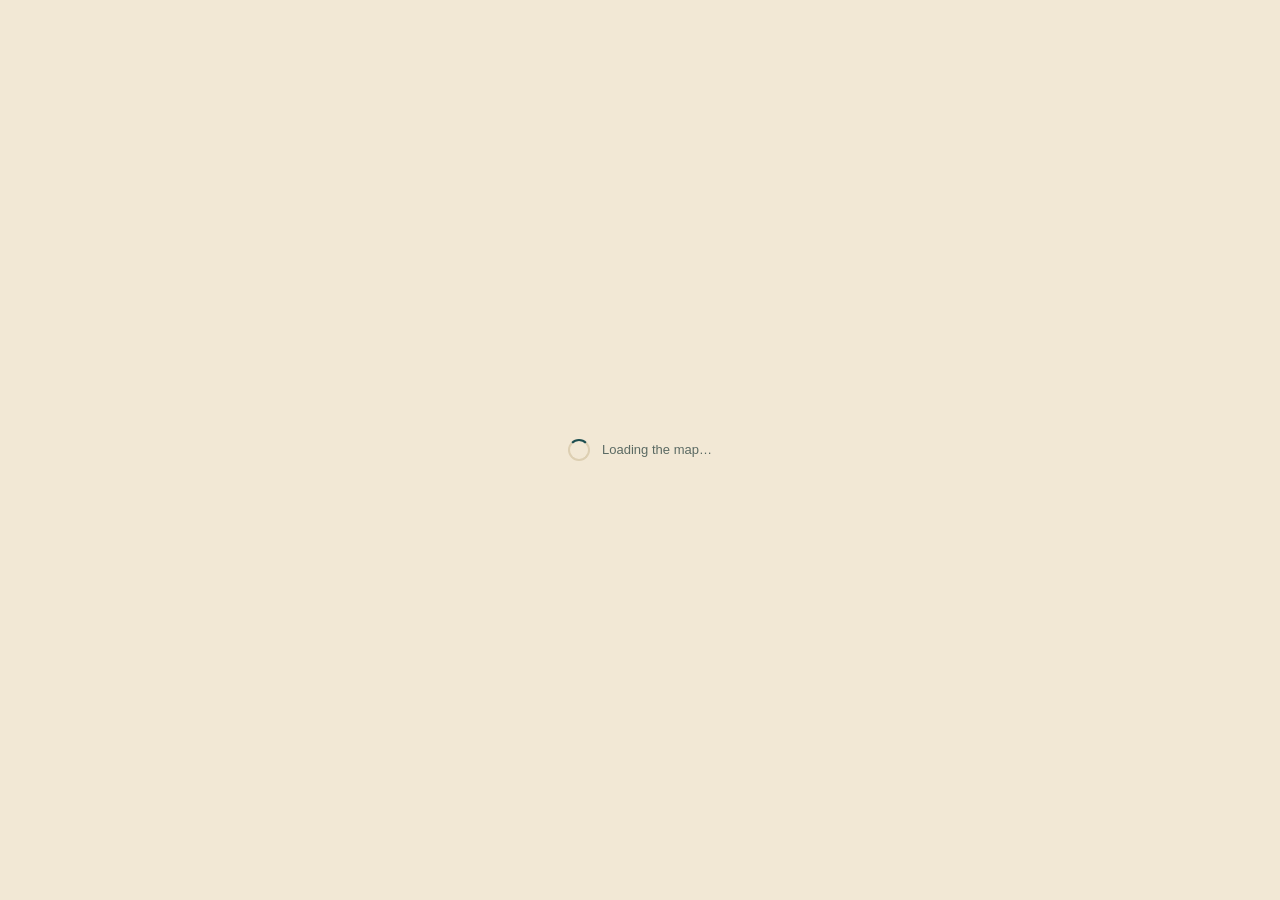
<file: embed/v1/directions/index.html>
<!doctype html>
<html lang="en">
<head>
<meta charset="utf-8">
<meta name="viewport" content="width=device-width,initial-scale=1,viewport-fit=cover">
<title>Ali Maps</title>
<meta name="description" content="A road map of Riyadh built from satellite imagery, from zero. No imported network. Routes in the browser.">
<link rel="stylesheet" href="../../../style.css?v=b2e96a6cf1">
</head>
<body>
<canvas id="map"></canvas>
<div id="loading"><div class="ring"></div><span>Loading the map…</span></div>

<div class="top" id="top">
  <button class="icon" id="menu" aria-label="Menu" aria-haspopup="true"
          aria-expanded="false" aria-controls="sheet">
    <svg viewBox="0 0 24 24" aria-hidden="true" focusable="false">
      <path d="M4 7h16M4 12h16M4 17h16"/>
    </svg>
  </button>
  <select id="area" aria-label="Which district" hidden></select>
  <span class="badge" id="badge" hidden></span>
  <span id="where"></span>
  <!-- The corner the hamburger left. Ali, 2026-10-10: "Can you put the
       browser location button in that place instead?" -->
  <button class="icon" id="locate" aria-label="Show where I am"
          title="Show where I am">
    <svg viewBox="0 0 24 24" aria-hidden="true" focusable="false">
      <circle cx="12" cy="12" r="5.4"/>
      <path d="M12 1.9v3.3M12 18.8v3.3M1.9 12h3.3M18.8 12h3.3"/>
      <circle class="dot" cx="12" cy="12" r="1.6"/>
    </svg>
  </button>
</div>

<!-- Everything the toolbar used to hold, in one place. Ali, 2026-10-10:
     "for switching versions, I guess we can have that under a right top
     orientated hamburger menu that can switch versions, report a bug, and
     the versions can also change to OpenStreetMap that we already have." -->
<div id="sheet" hidden>
  <h4>Which map</h4>
  <div id="maps"></div>
  <hr>
  <button id="bug">
    <span class="tick"></span>
    <svg viewBox="0 0 24 24" aria-hidden="true" focusable="false">
      <path d="M8 6a4 4 0 0 1 8 0"/>
      <path d="M9.5 4.2 8 2.6M14.5 4.2 16 2.6"/>
      <rect x="7.5" y="6" width="9" height="12" rx="4.5"/>
      <path d="M7.5 10H4M7.5 14H3.6M8 17.6 5 20M16.5 10H20M16.5 14h3.9M16 17.6 19 20"/>
      <path d="M12 6v12"/>
    </svg>
    <span>Report a bug</span>
  </button>
</div>


<div id="nav">
  <button class="grip" id="navgrip" aria-label="Close the route"><i></i></button>
  <header>
    <b id="navdist">—</b>
    <span id="navtime"></span>
    <div class="seg" id="viewmode" role="radiogroup" aria-label="Map view">
      <button role="radio" data-mode="2d" aria-checked="true">2D</button>
      <button role="radio" data-mode="3d" aria-checked="false">3D</button>
    </div>
  </header>
  <ol id="steps"></ol>
  <div id="navfoot"></div>
</div>

<div id="nav3dwrap">
  <canvas id="nav3d" width="300" height="170"></canvas>
  <div id="nav3dlabel">Start of the journey</div>
  <button id="toggle3d" aria-pressed="false" title="Driver's view">3D</button>
</div>

<button class="home" id="home" hidden>
  <svg viewBox="0 0 24 24" aria-hidden="true" focusable="false"><g id="homearrow">
    <path d="M12 20V5"/><path d="M12 4 6.5 11M12 4l5.5 7"/>
  </g></svg>
  <span id="homename">Back to the map</span>
</button>

<!-- What a `?marker=` says when it is tapped. A DOM bubble and not canvas
     text, because it carries a LINK and a link drawn on a canvas is a link
     nobody can open, copy or read aloud. -->
<div id="marker" hidden></div>

<div class="hint" id="hint" hidden></div>
<div id="raster-toast"></div>

<div class="credit" id="credit"><span class="ours"></span></div>
<a class="brand" id="brand" href="https://maps.ali-web-services.com/" target="_blank" rel="noopener">Ali Maps</a>

<script>window.ALIMAPS_ROOT = '../../../';</script>
<script>window.ALIMAPS_DATA = 'https://pub-49a6285381e141dfa1f0e6fcbf475ab6.r2.dev/';</script>
<script type="module" src="../../../app.js?v=b2e96a6cf1"></script>
</body>
</html>
</file>
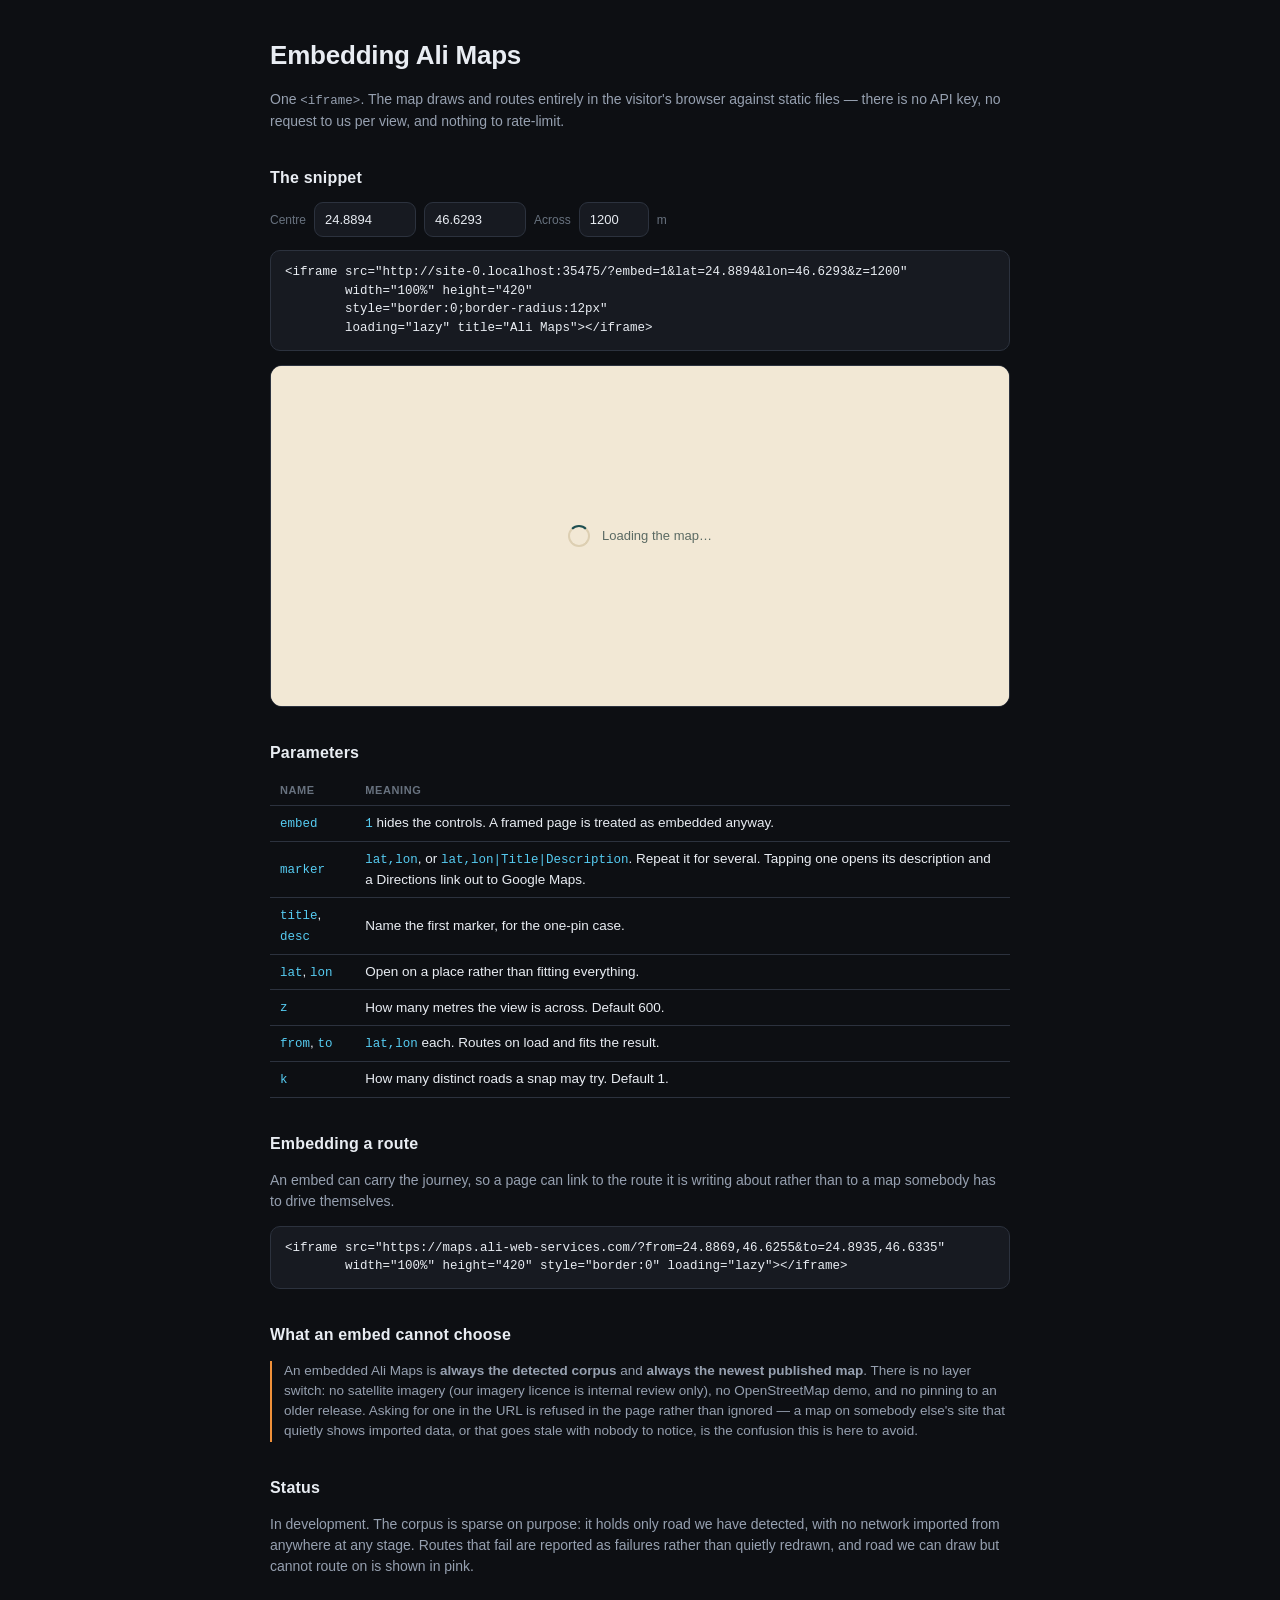
<file: embed.html>
<!doctype html>
<html lang="en">
<head>
<meta charset="utf-8">
<meta name="viewport" content="width=device-width,initial-scale=1">
<title>Embedding Ali Maps</title>
<meta name="description" content="Put an Ali Maps map, or a single route, on your own page.">
<link rel="stylesheet" href="./style.css?v=b2e96a6cf1">
<style>
  body { height: auto; overflow-y: auto; }
  main { max-width: 780px; margin: 0 auto; padding: 36px 20px 80px; }
  h1 { font-size: 26px; margin: 0 0 6px; letter-spacing: -.2px; }
  h2 { font-size: 16px; margin: 34px 0 10px; letter-spacing: .2px; }
  p { color: var(--dim); font-size: 14px; }
  code, pre {
    font-family: ui-monospace, SFMono-Regular, Menlo, Consolas, monospace;
    font-size: 12.5px;
  }
  pre {
    background: var(--card); border: 1px solid var(--edge); border-radius: 10px;
    padding: 12px 14px; overflow-x: auto; color: var(--ink);
  }
  table { border-collapse: collapse; width: 100%; font-size: 13.5px; }
  th, td { text-align: left; padding: 7px 10px; border-bottom: 1px solid var(--edge); }
  th { color: var(--faint); font-weight: 600; font-size: 11px;
       text-transform: uppercase; letter-spacing: .6px; }
  td code { color: var(--accent); }
  .frame { border: 1px solid var(--edge); border-radius: 12px; overflow: hidden;
           margin: 14px 0; background: var(--card); }
  .frame iframe { display: block; width: 100%; height: 340px; border: 0; }
  .row { display: flex; gap: 8px; flex-wrap: wrap; align-items: center;
         margin: 12px 0; }
  .row label { font-size: 12px; color: var(--faint); }
  input, select { background: var(--card); color: var(--ink);
    border: 1px solid var(--edge); border-radius: 9px; padding: 7px 10px;
    font: inherit; font-size: 13px; }
  .note { border-left: 2px solid var(--warn); padding-left: 12px;
          color: var(--dim); font-size: 13.5px; }
</style>
</head>
<body>
<main>
<h1>Embedding Ali Maps</h1>
<p>One <code>&lt;iframe&gt;</code>. The map draws and routes entirely in the
visitor's browser against static files — there is no API key, no request to
us per view, and nothing to rate-limit.</p>

<h2>The snippet</h2>
<div class="row">
  <label>Centre</label>
  <input id="lat" size="9" value="24.8894" aria-label="Latitude">
  <input id="lon" size="9" value="46.6293" aria-label="Longitude">
  <label>Across</label>
  <input id="z" size="5" value="1200" aria-label="Metres across">
  <label>m</label>
</div>
<pre id="snippet">&lt;iframe&gt;&lt;/iframe&gt;</pre>
<div class="frame"><iframe id="demo" title="Ali Maps preview"
  loading="lazy" referrerpolicy="no-referrer-when-downgrade"></iframe></div>

<h2>Parameters</h2>
<table>
  <tr><th>Name</th><th>Meaning</th></tr>
  <tr><td><code>embed</code></td><td><code>1</code> hides the controls. A framed page is treated as embedded anyway.</td></tr>
  <tr><td><code>marker</code></td><td><code>lat,lon</code>, or <code>lat,lon|Title|Description</code>. Repeat it for several. Tapping one opens its description and a Directions link out to Google Maps.</td></tr>
  <tr><td><code>title</code>, <code>desc</code></td><td>Name the first marker, for the one-pin case.</td></tr>
  <tr><td><code>lat</code>, <code>lon</code></td><td>Open on a place rather than fitting everything.</td></tr>
  <tr><td><code>z</code></td><td>How many metres the view is across. Default 600.</td></tr>
  <tr><td><code>from</code>, <code>to</code></td><td><code>lat,lon</code> each. Routes on load and fits the result.</td></tr>
  <tr><td><code>k</code></td><td>How many distinct roads a snap may try. Default 1.</td></tr>
</table>

<h2>Embedding a route</h2>
<p>An embed can carry the journey, so a page can link to the route it is
writing about rather than to a map somebody has to drive themselves.</p>
<pre>&lt;iframe src="https://maps.ali-web-services.com/?from=24.8869,46.6255&amp;to=24.8935,46.6335"
        width="100%" height="420" style="border:0" loading="lazy"&gt;&lt;/iframe&gt;</pre>

<h2>What an embed cannot choose</h2>
<p class="note">An embedded Ali Maps is <b>always the detected corpus</b> and
<b>always the newest published map</b>. There is no layer switch: no satellite
imagery (our imagery licence is internal review only), no OpenStreetMap demo,
and no pinning to an older release. Asking for one in the URL is refused in
the page rather than ignored — a map on somebody else's site that quietly
shows imported data, or that goes stale with nobody to notice, is the
confusion this is here to avoid.</p>

<h2>Status</h2>
<p>In development. The corpus is sparse on purpose: it holds only road we have
detected, with no network imported from anywhere at any stage. Routes that fail are reported as failures rather than
quietly redrawn, and road we can draw but cannot route on is shown in pink.</p>
</main>

<script>window.ALIMAPS_DATA = 'https://pub-49a6285381e141dfa1f0e6fcbf475ab6.r2.dev/';</script>
<script type="module">
// The snippet and the live preview come from the same builder, so what is
// shown running is exactly what is offered to copy. A snippet nobody has
// executed is a suggestion.
const $ = (id) => document.getElementById(id);
const ORIGIN = location.origin + location.pathname.replace(/embed\.html$/, '');

function build() {
  const p = new URLSearchParams();
  p.set('embed', '1');
  const lat = parseFloat($('lat').value), lon = parseFloat($('lon').value);
  if (Number.isFinite(lat) && Number.isFinite(lon)) {
    p.set('lat', String(lat));
    p.set('lon', String(lon));
    p.set('z', String(parseInt($('z').value, 10) || 600));
  }
  const url = `${ORIGIN}?${p}`;
  $('demo').src = url;
  $('snippet').textContent =
    `<iframe src="${url}"\n        width="100%" height="420"\n` +
    `        style="border:0;border-radius:12px"\n` +
    `        loading="lazy" title="Ali Maps"></iframe>`;
}
for (const id of ['lat', 'lon', 'z']) $(id).addEventListener('input', build);
build();
</script>
</body>
</html>
</file>
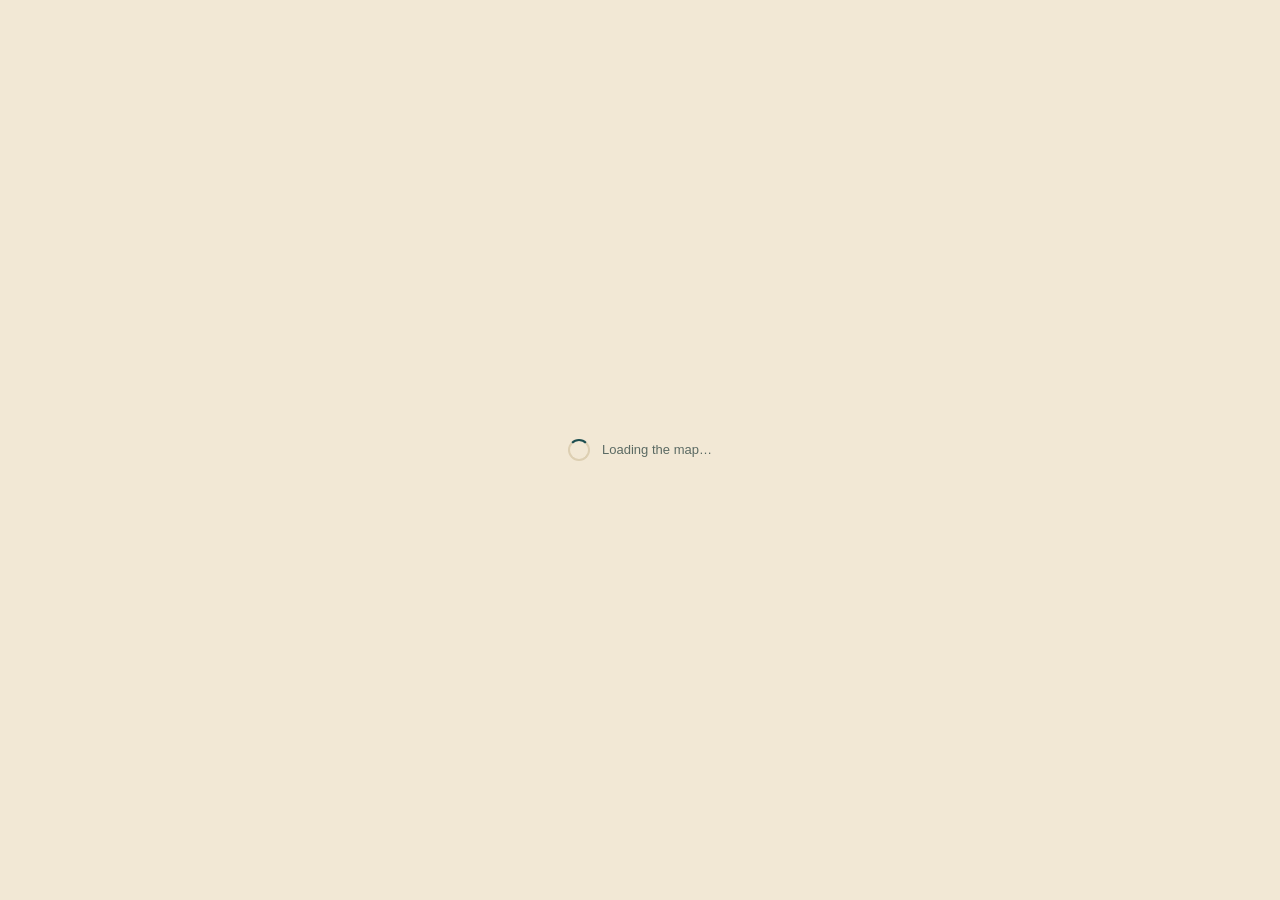
<file: embed/v1/directions.html>
<!doctype html>
<html lang="en">
<head>
<meta charset="utf-8">
<meta name="viewport" content="width=device-width,initial-scale=1,viewport-fit=cover">
<title>Ali Maps</title>
<meta name="description" content="A road map of Riyadh built from satellite imagery, from zero. No imported network. Routes in the browser.">
<link rel="stylesheet" href="../../style.css?v=b2e96a6cf1">
</head>
<body>
<canvas id="map"></canvas>
<div id="loading"><div class="ring"></div><span>Loading the map…</span></div>

<div class="top" id="top">
  <button class="icon" id="menu" aria-label="Menu" aria-haspopup="true"
          aria-expanded="false" aria-controls="sheet">
    <svg viewBox="0 0 24 24" aria-hidden="true" focusable="false">
      <path d="M4 7h16M4 12h16M4 17h16"/>
    </svg>
  </button>
  <select id="area" aria-label="Which district" hidden></select>
  <span class="badge" id="badge" hidden></span>
  <span id="where"></span>
  <!-- The corner the hamburger left. Ali, 2026-10-10: "Can you put the
       browser location button in that place instead?" -->
  <button class="icon" id="locate" aria-label="Show where I am"
          title="Show where I am">
    <svg viewBox="0 0 24 24" aria-hidden="true" focusable="false">
      <circle cx="12" cy="12" r="5.4"/>
      <path d="M12 1.9v3.3M12 18.8v3.3M1.9 12h3.3M18.8 12h3.3"/>
      <circle class="dot" cx="12" cy="12" r="1.6"/>
    </svg>
  </button>
</div>

<!-- Everything the toolbar used to hold, in one place. Ali, 2026-10-10:
     "for switching versions, I guess we can have that under a right top
     orientated hamburger menu that can switch versions, report a bug, and
     the versions can also change to OpenStreetMap that we already have." -->
<div id="sheet" hidden>
  <h4>Which map</h4>
  <div id="maps"></div>
  <hr>
  <button id="bug">
    <span class="tick"></span>
    <svg viewBox="0 0 24 24" aria-hidden="true" focusable="false">
      <path d="M8 6a4 4 0 0 1 8 0"/>
      <path d="M9.5 4.2 8 2.6M14.5 4.2 16 2.6"/>
      <rect x="7.5" y="6" width="9" height="12" rx="4.5"/>
      <path d="M7.5 10H4M7.5 14H3.6M8 17.6 5 20M16.5 10H20M16.5 14h3.9M16 17.6 19 20"/>
      <path d="M12 6v12"/>
    </svg>
    <span>Report a bug</span>
  </button>
</div>


<div id="nav">
  <button class="grip" id="navgrip" aria-label="Close the route"><i></i></button>
  <header>
    <b id="navdist">—</b>
    <span id="navtime"></span>
    <div class="seg" id="viewmode" role="radiogroup" aria-label="Map view">
      <button role="radio" data-mode="2d" aria-checked="true">2D</button>
      <button role="radio" data-mode="3d" aria-checked="false">3D</button>
    </div>
  </header>
  <ol id="steps"></ol>
  <div id="navfoot"></div>
</div>

<div id="nav3dwrap">
  <canvas id="nav3d" width="300" height="170"></canvas>
  <div id="nav3dlabel">Start of the journey</div>
  <button id="toggle3d" aria-pressed="false" title="Driver's view">3D</button>
</div>

<button class="home" id="home" hidden>
  <svg viewBox="0 0 24 24" aria-hidden="true" focusable="false"><g id="homearrow">
    <path d="M12 20V5"/><path d="M12 4 6.5 11M12 4l5.5 7"/>
  </g></svg>
  <span id="homename">Back to the map</span>
</button>

<!-- What a `?marker=` says when it is tapped. A DOM bubble and not canvas
     text, because it carries a LINK and a link drawn on a canvas is a link
     nobody can open, copy or read aloud. -->
<div id="marker" hidden></div>

<div class="hint" id="hint" hidden></div>
<div id="raster-toast"></div>

<div class="credit" id="credit"><span class="ours"></span></div>
<a class="brand" id="brand" href="https://maps.ali-web-services.com/" target="_blank" rel="noopener">Ali Maps</a>

<script>window.ALIMAPS_ROOT = '../../';</script>
<script>window.ALIMAPS_DATA = 'https://pub-49a6285381e141dfa1f0e6fcbf475ab6.r2.dev/';</script>
<script type="module" src="../../app.js?v=b2e96a6cf1"></script>
</body>
</html>
</file>
<file: style.css>
/* Ali Maps.
 *
 * Dark by default, because the map is the page and a dark surround stops the
 * chrome competing with it. One accent, one road colour, one alarm colour —
 * a map that uses six is a legend nobody reads.
 *
 * These numbers are `sheet_style.py`'s, which is why the chrome matched the
 * E1024 sheet Ali picked the dark theme off. `--road` and `--oneway` are the
 * ones that moved: they were the notebook's GOOD green and ACCENT cyan, and
 * the map's roads are now its near-white ink, so a green "detected" badge
 * was the only green on the page and a legend for a colour nothing drew.
 */
:root {
  --bg: #0d0f13;
  --card: #171a21;
  --edge: #2c323e;
  --ink: #e9edf3;
  --dim: #96a0b0;
  --faint: #68727f;
  --road: #eef2f8;
  --oneway: #b9cfe4;
  --route: #ffd166;
  --unreached: #d67a8a;
  --accent: #56ccf2;
  --warn: #f0913a;
}

/* The light theme: a printed map poster.
 *
 * Ali, 2026-10-09: *"for light mode, lets go with those nostalgic map
 * posters that people make"*. So the relationship is inverted rather than
 * the colours -- cream paper, one deep ink, one accent -- and the chrome is
 * the same paper so the panels sit on the map rather than over it.
 * `app.js` carries the matching canvas palette and THE TWO MUST MOVE
 * TOGETHER; its own note says why the ink is teal and not sepia. */
body.light {
  --bg: #f2e8d5;
  --card: #fbf5e8;
  --edge: #ddcfb2;
  --ink: #1b2a2b;
  --dim: #5b6a63;
  --faint: #8a8673;
  --road: #1d4e50;
  --oneway: #55714f;
  --route: #c05c38;
  --unreached: #8a4a63;
  --accent: #1d4e50;
  --warn: #a7651a;
}
body.light #nav,
body.light .badge, body.light .hint, body.light #nav3dwrap {
  background: rgba(251, 245, 232, .95);
}
body.light #raster-toast, body.light .brand {
  background: rgba(251, 245, 232, .9);
}
body.light button:active { background: #ebe0c9; }
body.light #steps li.on { background: #eae2cd; }
body.light #steps li { border-bottom-color: #e5dbc2; }
body.light .credit { background: rgba(242, 232, 213, .8); }

* { box-sizing: border-box; -webkit-tap-highlight-color: transparent; }

html, body {
  margin: 0;
  height: 100%;
  background: var(--bg);
  color: var(--ink);
  font: 15px/1.5 -apple-system, BlinkMacSystemFont, "Segoe UI", Roboto, sans-serif;
  overscroll-behavior: none;
}

/* **`width`/`height` are not optional here.**
 *
 * A canvas is a replaced element, and an absolutely positioned replaced
 * element with `width: auto` takes its INTRINSIC size -- the backing store --
 * rather than its containing block. With `inset: 0` alone the element was
 * therefore as many CSS pixels wide as the canvas had device pixels: identical
 * to the viewport on a 1x desktop, and twice the viewport on a 2.6x phone.
 * The whole map drew at double scale, which is why panning moved further than
 * the finger and a pinch anchored to the wrong place. */
#map {
  position: fixed; inset: 0;
  width: 100%; height: 100%;
  touch-action: none; display: block;
}

button, select {
  background: var(--card);
  color: var(--ink);
  border: 1px solid var(--edge);
  border-radius: 10px;
  padding: 8px 12px;
  font: inherit;
  font-size: 13px;
  cursor: pointer;
}
button:active { background: #222735; }
button[aria-pressed="true"] { border-color: var(--accent); color: var(--accent); }
button:disabled { opacity: .5; cursor: default; }

.top {
  position: fixed; top: 12px; left: 12px; right: 12px;
  display: flex; gap: 8px; flex-wrap: wrap; align-items: center;
  z-index: 3; pointer-events: none;
}
.top > * { pointer-events: auto; }
/* **The zoom readout fades on every screen, not only on a phone.** Ali's
   "make the scale indicator auto hide" is about a readout nobody presses,
   and this is the same readout in the toolbar: it says what the view is
   doing while it is doing it. The phone's own rule, which was in the media
   query below and is now the rule everywhere, is what it already looked
   like to anybody on a phone. */
#where {
  color: var(--faint); font-size: 12px; flex: 0 0 auto;
  opacity: 0; transition: opacity .25s;
}
#where.show { opacity: 1; }

/* ------------------------------------------------- the two corner buttons
 *
 * Ali, 2026-10-10, listing the toolbar: *"Actually, we can remove these UI
 * elements: Ali Maps / The whole city / Fit / Auto / Locate. They are not
 * needed."* So what is left in the corner is a menu and a crosshair, and
 * both are an icon rather than a word: a square target, no label to read,
 * the shape saying what it is.
 *
 * An SVG and never a glyph, which is Ali's own rule for the bug icon: "No
 * emojis, please. Only SVG" -- an emoji is a different picture in every font,
 * and for a control nobody presses often that is a control nobody
 * recognises. */
.icon {
  width: 34px; height: 34px; padding: 0; line-height: 0;
  display: flex; align-items: center; justify-content: center;
}
.icon svg {
  width: 19px; height: 19px; display: block;
  fill: none; stroke: currentColor; stroke-width: 1.7;
  stroke-linecap: round; stroke-linejoin: round;
}
/* **The LEFT end of the bar.** Ali, 2026-10-10: "Move the hamburger menu to
   the left." It opened on the right, which put the panel straight on top of
   the compass and the crosshair and cost a rule about which of them dodges
   the other; on this side it meets nothing. */
#menu[aria-expanded="true"] { color: var(--accent); border-color: var(--accent); }

/* **The right end of the bar, which is the corner the hamburger left.** Ali,
 * 2026-10-10: "Can you put the browser location button in that place
 * instead?" It was floating under the compass, placed from the compass's own
 * position every frame; in the toolbar it needs no placing at all, and the
 * compass -- which dodges the toolbar and always has -- sits under it. */
#locate { margin-left: auto; }
#locate .dot { fill: currentColor; stroke: none; }
#locate.on { color: var(--accent); border-color: var(--accent); }

/* ------------------------------------------------- a marker's own bubble */
/* `?marker=lat,lon|Title|Description`, and a Directions link that hands the
   place to Google Maps -- a link for a person, carrying nothing back. */
#marker {
  position: fixed; z-index: 6; max-width: 260px;
  background: rgba(23, 26, 33, .97); border: 1px solid var(--edge);
  border-radius: 12px; padding: 10px 12px;
  box-shadow: 0 10px 28px rgba(0, 0, 0, .40);
  font-size: 13px; line-height: 1.45;
}
#marker[hidden] { display: none; }
body.light #marker {
  background: rgba(251, 245, 232, .97);
  box-shadow: 0 10px 28px rgba(27, 42, 43, .18);
}
#marker b { display: block; font-size: 14px; }
#marker p { margin: 2px 0 0; color: var(--dim); }
#marker a {
  display: inline-block; margin-top: 8px; color: var(--accent);
  text-decoration: none; font-weight: 600;
}
#marker a:hover { text-decoration: underline; }

/* ------------------------------------------------------------- the menu */
#sheet {
  position: fixed; left: 12px; top: 54px; z-index: 7; width: 252px;
  background: rgba(23, 26, 33, .97); border: 1px solid var(--edge);
  border-radius: 12px; padding: 6px; backdrop-filter: blur(10px);
  box-shadow: 0 12px 34px rgba(0, 0, 0, .38);
}
#sheet[hidden] { display: none; }
body.light #sheet {
  background: rgba(251, 245, 232, .97);
  box-shadow: 0 12px 34px rgba(27, 42, 43, .18);
}
#sheet h4 {
  margin: 6px 10px 2px; font: 600 10.5px/1.4 inherit; letter-spacing: .7px;
  text-transform: uppercase; color: var(--faint);
}
#sheet hr { border: 0; border-top: 1px solid var(--edge); margin: 6px 4px; }
#sheet button {
  display: flex; align-items: center; gap: 9px; width: 100%;
  background: none; border: 0; border-radius: 9px; padding: 8px 9px;
  text-align: left; font-size: 13.5px; color: var(--ink);
}
#sheet button:hover { background: rgba(255, 255, 255, .06); }
body.light #sheet button:hover { background: rgba(27, 42, 43, .06); }
#sheet button:active { background: rgba(255, 255, 255, .1); }
#sheet small { display: block; color: var(--faint); font-size: 11px; }
/* The tick's slot is held open on every row, current or not, so the labels
 * line up and the list does not shift as the choice moves. */
#sheet .tick { flex: 0 0 15px; width: 15px; height: 15px; line-height: 0; }
#sheet .tick svg {
  width: 15px; height: 15px; display: block; fill: none;
  stroke: var(--accent); stroke-width: 2.2;
  stroke-linecap: round; stroke-linejoin: round;
}
#sheet #bug > svg {
  width: 17px; height: 17px; display: block; flex: 0 0 17px;
  fill: none; stroke: currentColor; stroke-width: 1.6;
  stroke-linecap: round; stroke-linejoin: round;
}
#sheet #bug.done { color: var(--accent); }

/* The provenance badge. The OSM flavour is a tech demo and CLAUDE.md is
 * unambiguous that an imported network is not a reference for anything this
 * project claims — so the page says which one is on screen, always, and the
 * embed cannot hide it. */
.badge {
  font-size: 11px; letter-spacing: .3px; padding: 5px 9px;
  border-radius: 999px; border: 1px solid var(--edge);
  background: rgba(23, 26, 33, .93); backdrop-filter: blur(8px);
  /* It is the longest thing in the bar and it may not be squeezed into the
     readout beside it. */
  flex: 0 0 auto; white-space: nowrap;
}
.badge.imported { border-color: var(--warn); color: var(--warn); }

/* ------------------------------------------------------------- the route */
#nav {
  position: fixed; left: 12px; right: 12px; bottom: 12px; max-width: 420px;
  background: rgba(23, 26, 33, .96); border: 1px solid var(--edge);
  border-radius: 14px; backdrop-filter: blur(10px);
  display: none; z-index: 5; overflow: hidden;
}
#nav.open { display: block; }
#nav header {
  display: flex; align-items: center; gap: 10px;
  padding: 9px 11px 8px; border-bottom: 1px solid var(--edge);
}

/* A two-position radio, not a toggle: both states are named and visible, so
 * the control says which view you are in rather than which one you would get
 * by pressing it. */
.seg {
  margin-left: auto; display: flex; flex: 0 0 auto;
  background: var(--card); border: 1px solid var(--edge); border-radius: 9px;
  padding: 2px; gap: 2px;
}
.seg button {
  border: 0; background: none; color: var(--dim);
  font: 600 11.5px/1 -apple-system, BlinkMacSystemFont, "Segoe UI", Roboto, sans-serif;
  padding: 6px 10px; border-radius: 7px; cursor: pointer; min-width: 34px;
}
.seg button[aria-checked="true"] { background: var(--edge); color: var(--ink); }
body.light .seg button[aria-checked="true"] { background: #e3d8bf; }
#nav header b { font-size: 19px; font-weight: 650; }
#nav header span { color: var(--dim); font-size: 12.5px; }
/* **`touch-action: pan-y`, and it is not decoration.** The list is inside a
 * fixed-position drawer over a canvas that takes every pointer event it can
 * reach, and a finger that starts on a row has to be allowed to scroll it
 * rather than be treated as a gesture on something else. `overscroll-behavior`
 * stops a flick at the end of the list turning into a pull on the page. */
#steps {
  max-height: 34vh; overflow-y: auto; margin: 0; padding: 4px 0;
  list-style: none;
  touch-action: pan-y;
  overscroll-behavior: contain;
  -webkit-overflow-scrolling: touch;
}
#steps li {
  display: flex; gap: 10px; align-items: baseline;
  padding: 7px 13px; font-size: 13.5px; border-bottom: 1px solid #20242d;
}
#steps li:last-child { border-bottom: 0; }
#steps .turn { color: var(--accent); font-weight: 650; min-width: 15px; }
/* A walk is not a turn and must not read as one. */
#steps .turn.walk { color: var(--dim); font-weight: 500; }
#steps .what { flex: 1; }
#steps .name { color: var(--dim); }
#steps .d { color: var(--faint); font-variant-numeric: tabular-nums; font-size: 12px; }
/* **Empty on a successful route.** Ali asked for the diagnostics gone: how
 * many milliseconds the plan took and how many corridor tiles were fetched is
 * a fact about the program, not about the journey, and a drawer sized to show
 * three instructions cannot afford two lines of it. It still carries the
 * failure text, which is about the journey. */
#navfoot { padding: 0; color: var(--faint); font-size: 11.5px; }
#navfoot:not(:empty) { padding: 8px 13px 10px; }
#navfoot b { color: var(--dim); font-weight: 600; }

.err { color: var(--unreached); }
.hint {
  position: fixed; left: 50%; transform: translateX(-50%); bottom: 18px;
  background: rgba(23, 26, 33, .93); border: 1px solid var(--edge);
  border-radius: 999px; padding: 7px 14px; font-size: 12.5px; color: var(--dim);
  backdrop-filter: blur(8px); z-index: 4; white-space: nowrap;
}

/* ------------------------------------------------- back to the map
 *
 * Ali, 2026-10-09: "When we go outside the map bounds, we should have a
 * sticky button that moves with an arrow that points to Riyadh that says go
 * back to Riyadh. If I move it around, it will switch position fluently to
 * point to be in the closest proximity and direction of Riyadh."
 *
 * So it is placed by the renderer on the edge of the glass nearest the map,
 * every frame, and only its TRANSFORM moves -- a transition on `translate`
 * carries it along the edge instead of jumping, and the arrow inside it is
 * rotated separately so the words stay level.
 */
.home {
  position: fixed;
  left: 0; top: 0;
  /* Above the hint (4) and the credit, because it is the one control that
   * exists to be found when there is nothing else to look at. */
  z-index: 7;
  display: flex;
  align-items: center;
  gap: 7px;
  padding: 9px 14px 9px 10px;
  border: 1px solid var(--line);
  border-radius: 999px;
  background: var(--panel);
  color: var(--ink);
  font: inherit;
  font-size: 13px;
  font-weight: 600;
  cursor: pointer;
  box-shadow: 0 6px 20px rgba(0, 0, 0, .35);
  /* Placed by the renderer, so the element's own box is centred on the point
   * it is given -- `translate(-50%, -50%)` lives in the inline transform. */
  transition: transform 220ms ease-out, opacity 160ms linear;
  white-space: nowrap;
}
.home[hidden] { display: none; }
.home:hover { border-color: var(--route); }
.home svg {
  width: 18px; height: 18px;
  flex: 0 0 auto;
  fill: none;
  stroke: var(--route);
  stroke-width: 2.2;
  stroke-linecap: round;
  stroke-linejoin: round;
  overflow: visible;
}
/* The arrow turns and the text does not. */
.home svg g { transform-origin: 12px 12px; }

.credit {
  position: fixed; right: 12px; bottom: 12px; font-size: 10.5px;
  line-height: 1.45; color: var(--faint); text-align: right;
  max-width: 42%; z-index: 2;
  /* The map is behind it and the two were reading as one another's noise. */
  background: rgba(13, 15, 19, .72); padding: 3px 6px; border-radius: 6px;
}
/* Empty on the corpus flavour, where the badge already says it, and an empty
   plate in the corner is worse than no plate. */
.credit[hidden] { display: none; }
.credit a { color: var(--faint); }
/* **A PHONE MAY DROP OUR OWN CREDIT AND NOT A LICENCE.** This hid the whole
   plate under 640px, so the ODbL attribution was absent from every phone -
   page and embed alike - with the badge carrying it alone (E1056). */
@media (max-width: 640px) { .credit:not(.required) { display: none; } }

/* Embedded: no chrome, but never anonymous. A map on somebody else's page
 * still has to say where it came from and that it is unfinished — and, for
 * the OSM flavour, that it is not our corpus. */
.brand {
  display: none; position: fixed; left: 10px; bottom: 9px; z-index: 6;
  font-size: 11.5px; color: var(--dim); text-decoration: none;
  background: rgba(13, 15, 19, .72); border: 1px solid var(--edge);
  border-radius: 8px; padding: 4px 8px;
}
body.embed .brand { display: block; }
body.embed .top { top: 10px; right: 10px; left: auto; justify-content: flex-end; }
body.embed .top > *:not(.badge) { display: none; }
body.embed #credit { font-size: 10px; opacity: .85; }
/* The OSM flavour's credit is a LICENCE obligation, not our own boast, so the
 * embed may not drop it the way it drops ours. `app.js` marks the element. */
body.embed #credit .ours { display: none; }
body.embed #credit .ours.required { display: inline; }
body.embed #nav { max-width: 300px; }

/* ------------------------------------------------------- the 3d window */
/* A driver's-eye view of the hovered instruction. Inline on a desktop, where
 * there is room beside the map; on a phone it takes the whole screen instead,
 * because a 300 px window on a 390 px screen is too small to read and costs
 * the map the space it needs. */
#nav3dwrap {
  position: fixed; right: 12px; top: 58px; width: 300px;
  background: rgba(23, 26, 33, .96); border: 1px solid var(--edge);
  border-radius: 12px; overflow: hidden; z-index: 5; display: none;
}
#nav3dwrap.open { display: block; }
#nav3d { display: block; width: 100%; height: 170px; background: var(--bg); }
#nav3dlabel {
  padding: 7px 10px; font-size: 12px; color: var(--dim);
  border-top: 1px solid var(--edge); white-space: nowrap;
  overflow: hidden; text-overflow: ellipsis;
}
#toggle3d { display: none; }

#steps li.on { background: #222a36; }
#steps li { cursor: default; }

/* The micro toast: which level was rasterised, why, and what it cost. */
#raster-toast {
  position: fixed; left: 50%; transform: translateX(-50%); bottom: 58px;
  background: rgba(13, 15, 19, .88); border: 1px solid var(--edge);
  color: var(--faint); font-size: 10.5px; letter-spacing: .2px;
  padding: 4px 9px; border-radius: 999px; z-index: 6;
  opacity: 0; transition: opacity .18s ease-in-out; pointer-events: none;
  font-variant-numeric: tabular-nums; white-space: nowrap;
}
#raster-toast.show { opacity: 1; }

@media (max-width: 640px) {
  #nav3dwrap {
    position: fixed; inset: 0; width: auto; border: 0; border-radius: 0;
    display: none; z-index: 7;
  }
  /* Either-or: the 3d view replaces the map rather than sitting on it. */
  body.threed #nav3dwrap { display: block; }
  body.threed #map { visibility: hidden; }
  body:not(.threed) #nav3dwrap { display: none !important; }
  #nav3d { height: calc(100vh - 120px); }
  /* **Only while the 3d view is up.** Going INTO 3d is the radio in the
   * drawer header; the 3d view then covers the drawer, so the way back has to
   * float above it. A button offering a view you are already looking at, next
   * to a radio that says the same thing, is two controls for one decision. */
  #toggle3d { display: none; }
  body.threed #toggle3d {
    display: block; position: fixed; right: 12px; bottom: 12px; z-index: 8;
  }
}

/* The top bar on a phone.
 *
 * At 412 px the controls wrap onto a second row and the scale readout ends up
 * underneath them. The badge is the one thing that may not be dropped -- it is
 * what stops the tech demo being mistaken for the corpus -- so it keeps its
 * row and the readout goes, since the scale bar already says the same thing
 * at the bottom of the screen. */
@media (max-width: 640px) {
  .top { gap: 6px; }
  .top button, .top select {
    padding: 6px 9px; font-size: 12px; border-radius: 9px;
  }
  /* **The readout appears while the map moves and fades.** Ali: "i need to
   * see the zoom level (it can show momentarily or update the hashtag) to
   * investigate." The toolbar has no room for it on a phone, so it is not
   * part of the toolbar there -- it floats under it, says z, scale, detail
   * level and bearing, and goes. The address bar keeps the durable copy. */
  #where {
    display: block; position: fixed; left: 50%; transform: translateX(-50%);
    top: 120px; z-index: 6; pointer-events: none;
    background: var(--card); border: 1px solid var(--edge);
    border-radius: 8px; padding: 4px 9px; color: var(--ink);
    font-size: 12px; font-variant-numeric: tabular-nums; white-space: nowrap;
    opacity: 0; transition: opacity .25s;
  }
  .badge { font-size: 10px; padding: 4px 8px; }
}

/* The first load.
 *
 * A city's overview is two megabytes and the routing index is beside it, so
 * there are a few seconds where a correct page looks like a broken one. It
 * goes as soon as there is something on the canvas, not on a timer. */
#loading {
  position: fixed; inset: 0; z-index: 9; display: flex;
  align-items: center; justify-content: center; gap: 12px;
  background: var(--bg); color: var(--dim); font-size: 13px;
  transition: opacity .35s ease-in-out;
}
#loading.gone { opacity: 0; pointer-events: none; }
#loading .ring {
  width: 22px; height: 22px; border-radius: 50%;
  border: 2px solid var(--edge); border-top-color: var(--road);
  animation: spin .8s linear infinite;
}
@keyframes spin { to { transform: rotate(360deg); } }
@media (prefers-reduced-motion: reduce) {
  #loading .ring { animation-duration: 2.4s; }
}

/* Default: no handle. The drawer is a phone affordance and the media query
 * below turns it on -- which only works if this rule comes FIRST, since two
 * rules of equal specificity are settled by source order and this one used to
 * sit after the query and quietly win. */
#nav .grip { display: none; }

/* **The handle is 38 x 4 px of pill and 26 px of target.** Ali: "i cant drag
 * the handle." Nobody could: the hit area WAS the pill, four pixels tall on a
 * screen whose finger is closer to fifty, so a grab landed on the header or
 * the map and a tap missed more often than it hit. The pill is an `<i>`
 * inside a full-width button, which is what a thumb is actually aiming at. */
#nav .grip {
  border: 0; background: none; padding: 12px 0 8px; margin: 0;
  width: 100%; cursor: grab; touch-action: none; -webkit-tap-highlight-color: transparent;
}
#nav .grip:active { cursor: grabbing; }
#nav .grip i {
  display: block; width: 38px; height: 4px; margin: 0 auto;
  border-radius: 2px; background: var(--edge);
  transition: background .15s, width .15s;
}
#nav .grip:hover i, #nav .grip:active i { background: var(--dim); width: 46px; }

/* The instruction list as a drawer on a phone.
 *
 * Ali: "the navigation stages dialog covers the screen. Make it full width but
 * show maybe 3 rows. Make it a drawer." A panel that takes two thirds of a
 * 900 px screen leaves no map to check the instructions against, which is the
 * one thing the list is for. Full width, three rows, and a handle to pull the
 * rest up when it is wanted. */
@media (max-width: 640px) {
  #nav {
    left: 0; right: 0; bottom: 0; max-width: none;
    border-radius: 14px 14px 0 0; border-bottom: 0;
    transition: transform .28s cubic-bezier(.4, 0, .2, 1);
  }
  #nav .grip { display: block; }
  #nav header { padding-top: 2px; }
  /* **Exactly three rows**, measured from a row rather than guessed at in
   * pixels -- the height moves with the type size and with a wrapped street
   * name, and a hard 152px was three rows in one language and two in another.
   * `--rows` is set by the page once the list has rendered. */
  #steps { max-height: var(--rows, 108px); }
  #nav.tall #steps { max-height: 56vh; }
  #navfoot { padding-bottom: env(safe-area-inset-bottom, 10px); }
}
</file>
